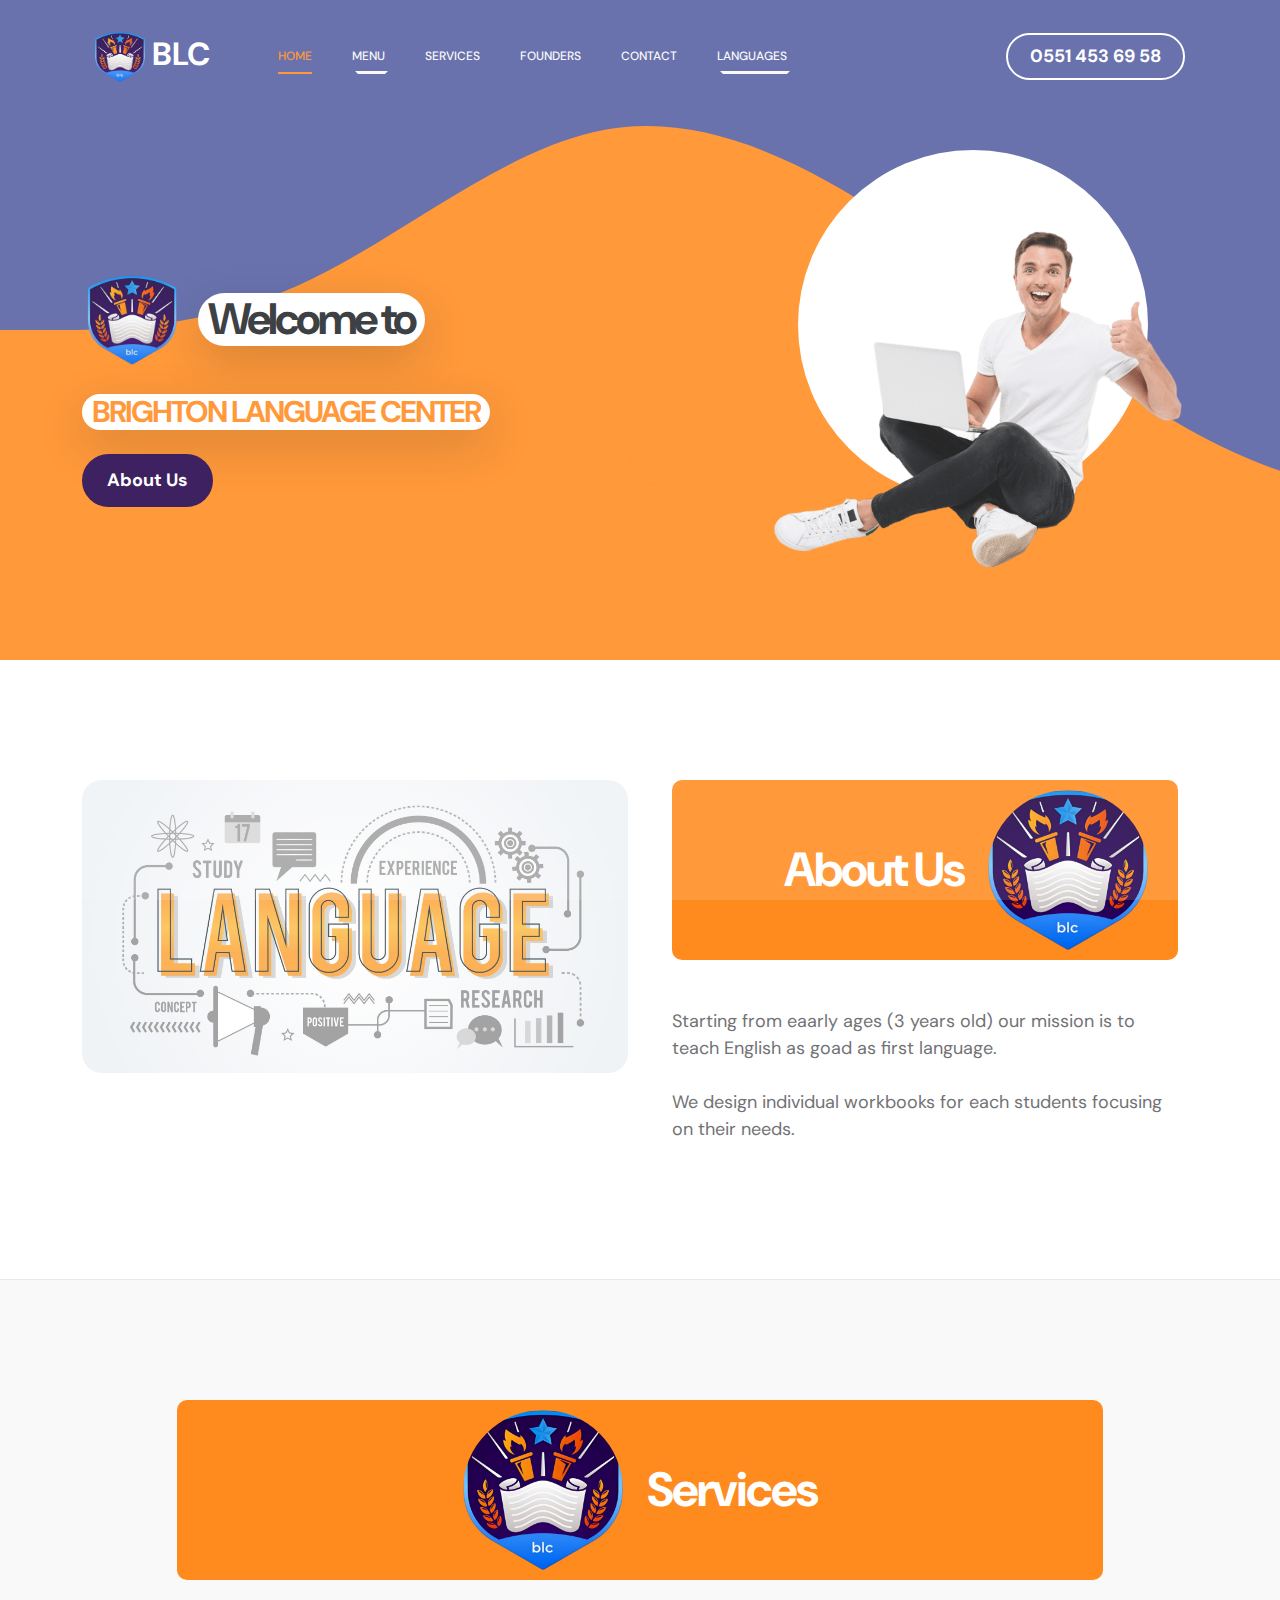
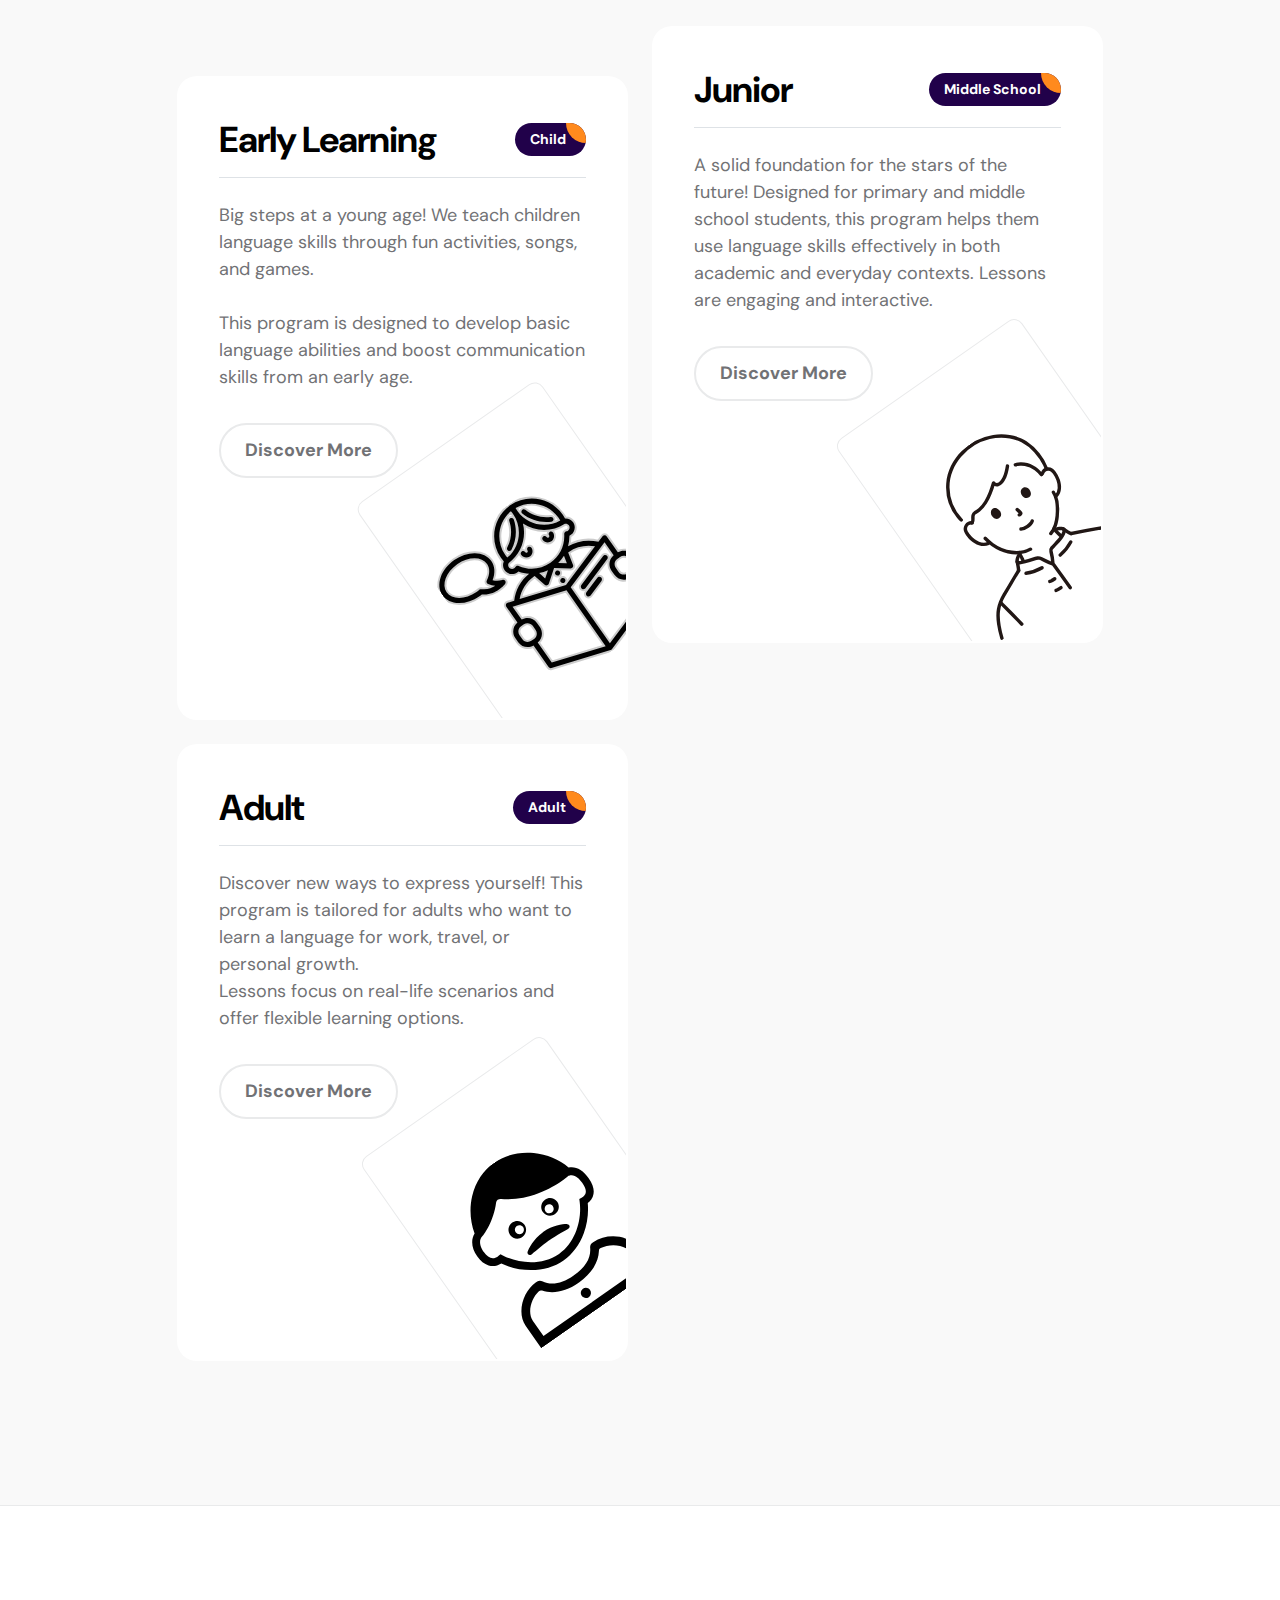
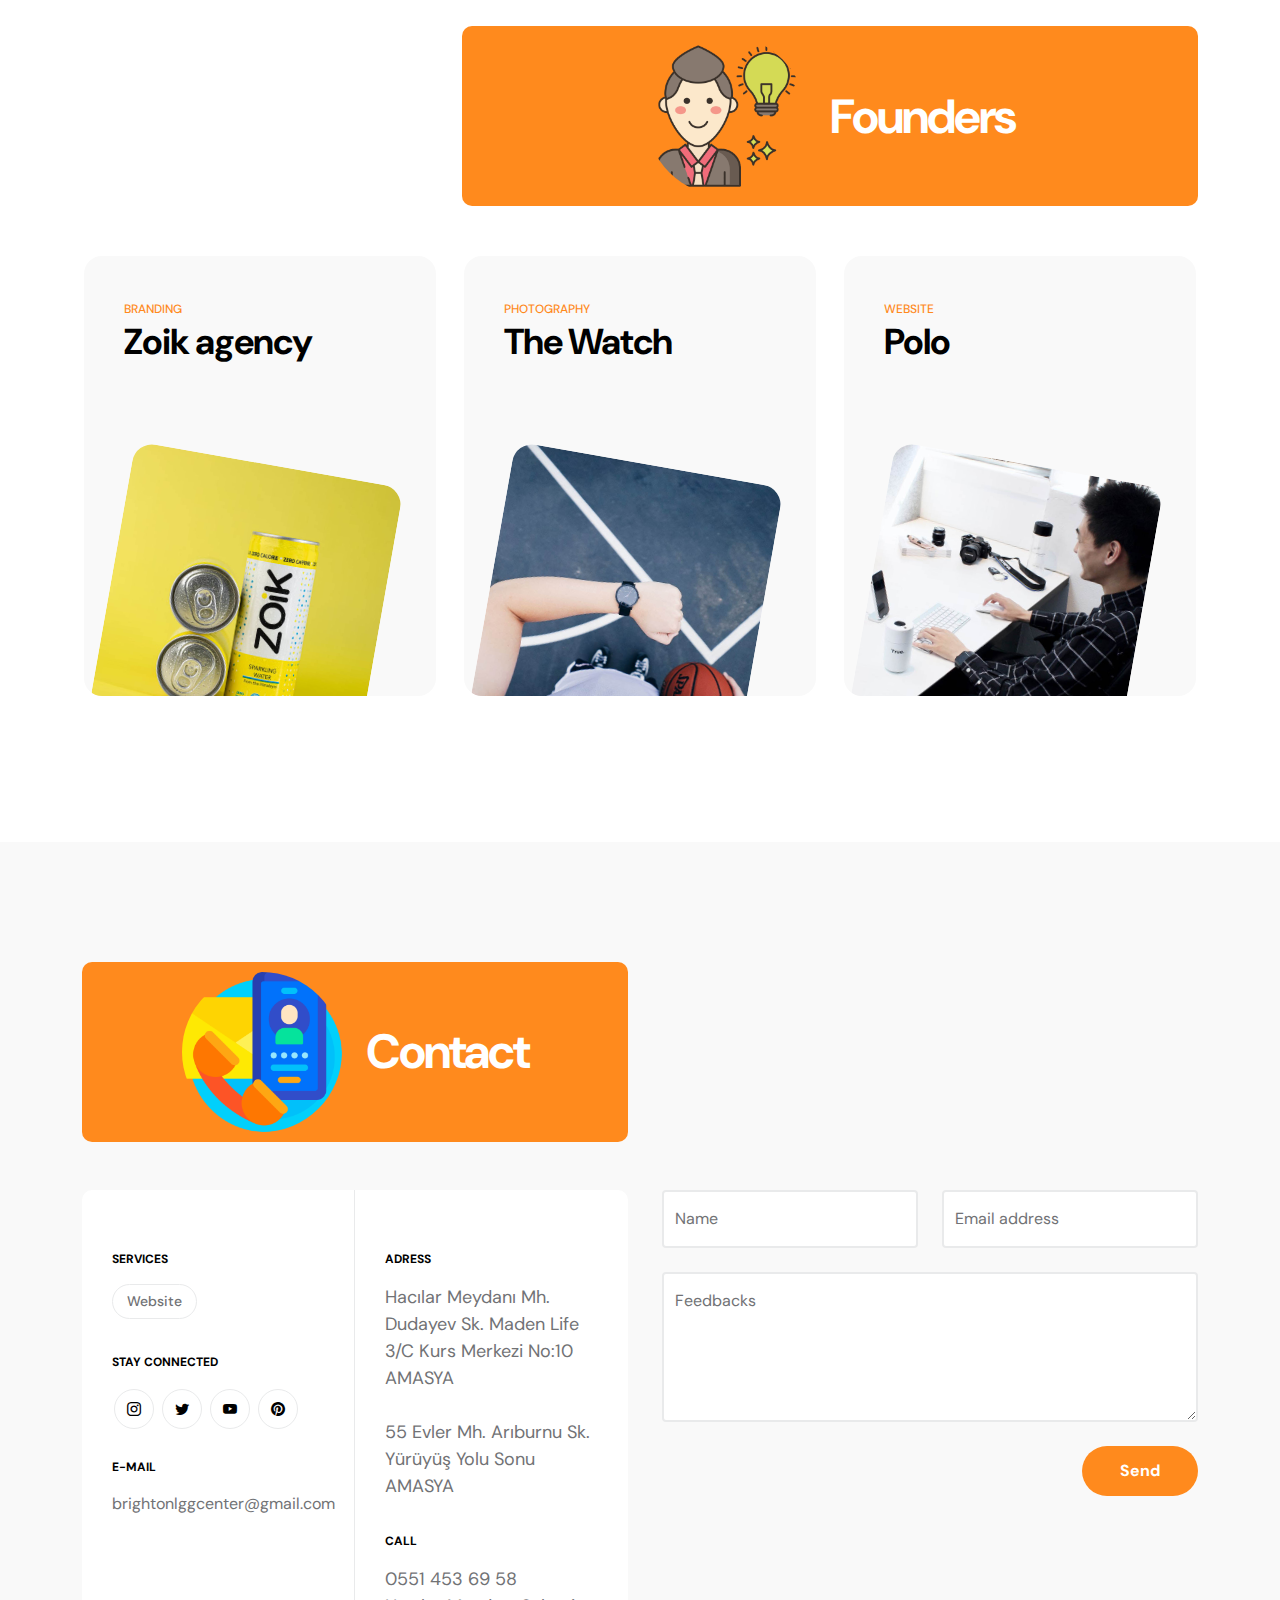
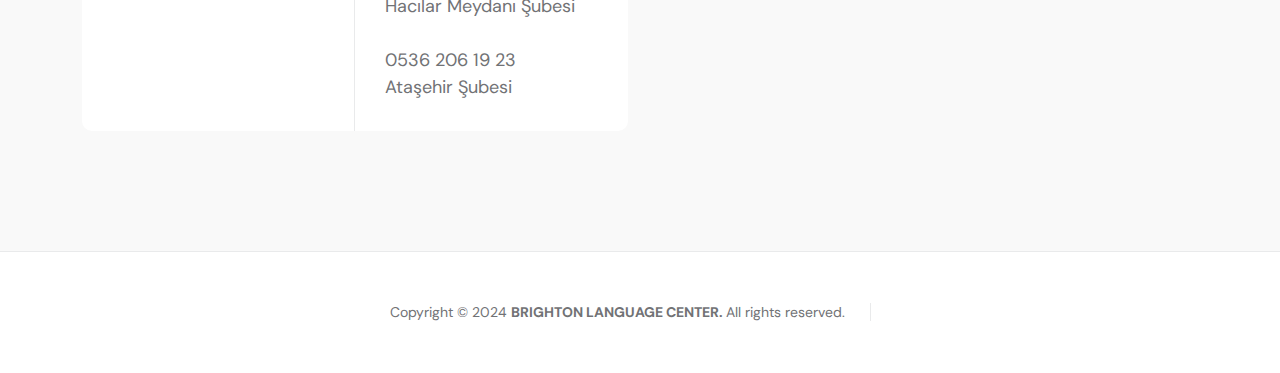
<file: index.html>
<!doctype html>
<html lang="en">

<head>
    <meta charset="utf-8">
    <meta name="viewport" content="width=device-width, initial-scale=1">

    <meta name="description" content="">
    <meta name="author" content="TemplateMo">

    <title>BLC Website</title>

    <!-- CSS FILES -->
    <link rel="preconnect" href="https://fonts.googleapis.com">

    <link rel="preconnect" href="https://fonts.gstatic.com" crossorigin>

    <link href="https://fonts.googleapis.com/css2?family=DM+Sans:wght@400;500;700&display=swap" rel="stylesheet">

    <link href="css/bootstrap.min.css" rel="stylesheet">

    <link href="css/bootstrap-icons.css" rel="stylesheet">

    <link href="css/magnific-popup.css" rel="stylesheet">

    <link href="css/templatemo-first-portfolio-style.css" rel="stylesheet">

    <link rel="stylesheet" href="style.css">

</head>

<body>

    <section class="preloader">
        <div class="spinner">
            <span class="spinner-rotate"></span>
        </div>
    </section>

    <nav class="navbar navbar-expand-lg">
        <div class="container">
            <button class="navbar-toggler" type="button" data-bs-toggle="collapse" data-bs-target="#navbarNav"
                aria-controls="navbarNav" aria-expanded="false" aria-label="Toggle navigation">
                <span class="navbar-toggler-icon"></span>
            </button>
    
            <a href="index.html" class="navbar-brand mx-auto mx-lg-0">
                <img src="images/Logo_aii.png" alt="" height="50px" width="50px"> BLC
            </a>
    
            <div class="collapse navbar-collapse" id="navbarNav">
                <ul class="navbar-nav ms-lg-5">
                    <li class="nav-item">
                        <a class="nav-link click-scroll" href="#section_1">Home</a>
                    </li>
                    <!-- Menu Dropdown -->
                    <li class="nav-item dropdown">
                        <a class="nav-link dropdown-toggle" href="#" id="menuDropdown" role="button"
                            data-bs-toggle="dropdown" aria-expanded="false">
                            Menu
                        </a>
                        <ul class="dropdown-menu" aria-labelledby="menuDropdown">
                            <li class="dropdown-submenu">
                                <a class="dropdown-item dropdown-toggle" href="#">Listening</a>
                                <ul class="submenu dropdown-menu">
                                    <li><a class="dropdown-item" href="#">Podcast</a></li>
                                    <li><a class="dropdown-item" href="videos.html">Videos</a></li>
                                </ul>
                            </li>
                            <li><a class="dropdown-item" href="#">Reading</a></li>
                            <li><a class="dropdown-item" href="#">Stories</a></li>
                            <li><a class="dropdown-item" href="#">Articles</a></li>
                            <li><a class="dropdown-item" href="#">Speaking</a></li>
                            <li><a class="dropdown-item" href="vocabulary.html" target="_blank">Grammar and Vocabulary</a></li>
                            <li><a class="dropdown-item" href="#">WorkSheets</a></li>
                        </ul>
                    </li>
                    <!-- Menu Dropdown Bitiş -->

                    <li class="nav-item">
                        <a class="nav-link click-scroll" href="#section_3">Services</a>
                    </li>
                    <li class="nav-item">
                        <a class="nav-link click-scroll" href="#section_4">Founders</a>
                    </li>
                    <li class="nav-item">
                        <a class="nav-link click-scroll" href="#section_5">Contact</a>
                    </li>

                    <!-- Languages Dropdown -->
                    <li class="nav-item dropdown">
                        <a class="nav-link dropdown-toggle" href="#" id="languagesDropdown" role="button"
                            data-bs-toggle="dropdown" aria-expanded="false">
                            Languages
                        </a>
                        <ul class="dropdown-menu" aria-labelledby="languagesDropdown">
                            <li><a class="dropdown-item active" href="index.html?lang=en">English</a></li>
                            <li><a class="dropdown-item" href="index.html?lang=tr">Türkçe</a></li>
                            <li><a class="dropdown-item" href="index.html?lang=fr">Français</a></li>
                        </ul>
                    </li>
                    <!-- Languages Dropdown Bitiş -->
                </ul>

                <div class="d-lg-flex align-items-center d-none ms-auto">
                    <a class="custom-btn btn" href="#section_5">
                        0551 453 69 58
                    </a>
                </div>
            </div>
        </div>
    </nav>


    <main>

        <section class="hero d-flex justify-content-center align-items-center" id="section_1">
            <div class="container">
                <div class="row">

                    <div class="col-lg-7 col-12">
                        <div class="hero-text">
                            <div class="hero-title-wrap d-flex align-items-center mb-4">
                                <img src="images/Logo.png" width="100" height="100"
                                    alt="external-teacher-women-profession-sbts2018-flat-sbts2018" />

                                <h1 class="hero-title ms-3 mb-0">Welcome to</h1>
                            </div>

                            <h2 class="mb-4">BRIGHTON LANGUAGE CENTER</h2>
                            <p class="mb-4"><a class="custom-btn btn custom-link" href="#section_2">About Us</a></p>
                        </div>
                    </div>

                    <div class="col-lg-5 col-12 position-relative">
                        <div class="hero-image-wrap"></div>

                        <img src="images/portrait-happy-excited-man-holding-laptop-computer.png"
                            class="hero-image img-fluid" alt="">
                    </div>

                </div>
            </div>

            <svg xmlns="http://www.w3.org/2000/svg" viewBox="0 0 1440 320">
                <path fill="#535da1" fill-opacity="1"
                    d="M0,160L24,160C48,160,96,160,144,138.7C192,117,240,75,288,64C336,53,384,75,432,106.7C480,139,528,181,576,208C624,235,672,245,720,240C768,235,816,213,864,186.7C912,160,960,128,1008,133.3C1056,139,1104,181,1152,202.7C1200,224,1248,224,1296,197.3C1344,171,1392,117,1416,90.7L1440,64L1440,0L1416,0C1392,0,1344,0,1296,0C1248,0,1200,0,1152,0C1104,0,1056,0,1008,0C960,0,912,0,864,0C816,0,768,0,720,0C672,0,624,0,576,0C528,0,480,0,432,0C384,0,336,0,288,0C240,0,192,0,144,0C96,0,48,0,24,0L0,0Z">
                </path>
            </svg>
        </section>


        <section class="about section-padding" id="section_2">
            <div class="container">
                <div class="row">

                    <div class="col-lg-6 col-12">
                        <img src="images/language.image.jpg" class="about-image img-fluid" alt="">
                    </div>

                    <div class="col-lg-6 col-12 mt-5 mt-lg-0">
                        <div class="about-thumb">

                            <div class="section-title-wrap d-flex justify-content-end align-items-center mb-4">
                                <h2 class="text-white me-4 mb-0">About Us</h2>

                                <img src="images/Logo_aii.png" class="avatar-image img-fluid" alt="">
                            </div>

                            <h3 class="pt-2 mb-3"></h3>

                            <p>Starting from eaarly ages (3 years old) our mission is to teach English as goad as first
                                language.
                                <br> <br>
                                We design individual workbooks for each students focusing on their needs.
                            </p>

                        </div>
                    </div>

                </div>
            </div>
        </section>

        <section class="services section-padding" id="section_3">
            <div class="container">
                <div class="row">

                    <div class="col-lg-10 col-12 mx-auto">
                        <div class="section-title-wrap d-flex justify-content-center align-items-center mb-5">
                            <img src="images/Logo_aii.png" class="avatar-image img-fluid" alt="">

                            <h2 class="text-white ms-4 mb-0">Services</h2>
                        </div>

                        <div class="row pt-lg-5">
                            <div class="col-lg-6 col-12">
                                <div class="services-thumb">
                                    <div class="d-flex flex-wrap align-items-center border-bottom mb-4 pb-3">
                                        <h3 class="mb-0">Early Learning</h3>

                                        <div class="services-price-wrap ms-auto">
                                            <p class="services-price-text mb-0">Child</p>
                                            <div class="services-price-overlay"></div>
                                        </div>
                                    </div>

                                    <p> Big steps at a young age! We teach children language skills through fun
                                        activities, songs, and games. <br> <br>
                                        This program is designed to develop basic language
                                        abilities and boost communication skills from an early age.
                                    </p>

                                    <a href="#" class="custom-btn custom-border-btn btn mt-3">Discover More</a>

                                    <div class="services-icon-wrap d-flex justify-content-center align-items-center">
                                        <img src="images/early-learning.svg" alt="">
                                        <i class="services-icon"></i>
                                    </div>
                                </div>
                            </div>

                            <div class="col-lg-6 col-12">
                                <div class="services-thumb services-thumb-up">
                                    <div class="d-flex flex-wrap align-items-center border-bottom mb-4 pb-3">
                                        <h3 class="mb-0">Junior</h3>

                                        <div class="services-price-wrap ms-auto">
                                            <p class="services-price-text mb-0">Middle School</p>
                                            <div class="services-price-overlay"></div>
                                        </div>
                                    </div>

                                    <p>
                                        A solid foundation for the stars of the future! Designed for primary and middle
                                        school students, this program helps them use language skills effectively in both
                                        academic and everyday contexts. Lessons are engaging and interactive.
                                    </p>

                                    <a href="#" class="custom-btn custom-border-btn btn mt-3">Discover More</a>

                                    <div class="services-icon-wrap d-flex justify-content-center align-items-center">
                                        <img src="images/junior.svg" height="179px" width="179px" alt="">
                                        <i class="services-icon"></i>
                                    </div>
                                </div>
                            </div>

                            <div class="col-lg-6 col-12">
                                <div class="services-thumb">
                                    <div class="d-flex flex-wrap align-items-center border-bottom mb-4 pb-3">
                                        <h3 class="mb-0">Adult</h3>

                                        <div class="services-price-wrap ms-auto">
                                            <p class="services-price-text mb-0">Adult</p>
                                            <div class="services-price-overlay"></div>
                                        </div>
                                    </div>

                                    <p>
                                        Discover new ways to express yourself! This program is tailored for adults who
                                        want to learn a language for work, travel, or personal growth.<br> Lessons focus
                                        on
                                        real-life scenarios and offer flexible learning options.
                                    </p>

                                    <a href="#" class="custom-btn custom-border-btn btn mt-3">Discover More</a>

                                    <div class="services-icon-wrap d-flex justify-content-center align-items-center">
                                        <img src="images/adult-man.svg" height="179px" width="179px" alt="">
                                        <i class="services-icon "></i>
                                    </div>
                                </div>
                            </div>

                        </div>
                    </div>
                </div>
            </div>
        </section>


        <section class="projects section-padding" id="section_4">
            <div class="container">
                <div class="row">

                    <div class="col-lg-8 col-md-8 col-12 ms-auto">
                        <div class="section-title-wrap d-flex justify-content-center align-items-center mb-4">
                            <img src="images/co-founder.png" class="avatar-image" alt="">

                            <h2 class="text-white ms-4 mb-0">Founders</h2>
                        </div>
                    </div>

                    <div class="clearfix"></div>

                    <div class="col-lg-4 col-md-6 col-12">
                        <div class="projects-thumb">
                            <div class="projects-info">
                                <small class="projects-tag">Branding</small>

                                <h3 class="projects-title">Zoik agency</h3>
                            </div>

                            <a href="images/projects/nikhil-KO4io-eCAXA-unsplash.jpg" class="popup-image">
                                <img src="images/projects/nikhil-KO4io-eCAXA-unsplash.jpg"
                                    class="projects-image img-fluid" alt="">
                            </a>
                        </div>
                    </div>

                    <div class="col-lg-4 col-md-6 col-12">
                        <div class="projects-thumb">
                            <div class="projects-info">
                                <small class="projects-tag">Photography</small>

                                <h3 class="projects-title">The Watch</h3>
                            </div>

                            <a href="images/projects/the-5th-IQYR7N67dhM-unsplash.jpg" class="popup-image">
                                <img src="images/projects/the-5th-IQYR7N67dhM-unsplash.jpg"
                                    class="projects-image img-fluid" alt="">
                            </a>
                        </div>
                    </div>

                    <div class="col-lg-4 col-md-6 col-12">
                        <div class="projects-thumb">
                            <div class="projects-info">
                                <small class="projects-tag">Website</small>

                                <h3 class="projects-title">Polo</h3>
                            </div>

                            <a href="images/projects/true-agency-9Bjog5FZ-oc-unsplash.jpg" class="popup-image">
                                <img src="images/projects/true-agency-9Bjog5FZ-oc-unsplash.jpg"
                                    class="projects-image img-fluid" alt="">
                            </a>
                        </div>
                    </div>

                </div>
            </div>
        </section>

        <section class="contact section-padding" id="section_5">
            <div class="container">
                <div class="row">

                    <div class="col-lg-6 col-md-8 col-12">
                        <div class="section-title-wrap d-flex justify-content-center align-items-center mb-5">
                            <img src="images/contact-information.png" class="avatar-image img-fluid" alt="">

                            <h2 class="text-white ms-4 mb-0">Contact</h2>
                        </div>
                    </div>

                    <div class="clearfix"></div>

                    <div class="col-lg-3 col-md-6 col-12 pe-lg-0">
                        <div class="contact-info contact-info-border-start d-flex flex-column">
                            <strong class="site-footer-title d-block mb-3">Services</strong>

                            <ul class="footer-menu">
                                <li class="footer-menu-item"><a href="#" class="footer-menu-link">Website</a></li>
                            </ul>

                            <strong class="site-footer-title d-block mt-4 mb-3">Stay connected</strong>

                            <ul class="social-icon">
                                <li class="social-icon-item"><a href="https://www.instagram.com/brightonamasya"
                                        target="_blank" class="social-icon-link bi-instagram"></a></li>
                                <li class="social-icon-item"><a href="#" class="social-icon-link bi-twitter"></a></li>

                                <li class="social-icon-item"><a href="#" class="social-icon-link bi-youtube"></a></li>

                                <li class="social-icon-item"><a href="#" class="social-icon-link bi-pinterest"></a></li>

                            </ul>
                            <strong class="site-footer-title d-block mt-4 mb-3">E-mail</strong>
                            <li class="social-icon-item">
                                <a href="mailto:hello@josh.design" target="_blank">brightonlggcenter@gmail.com</a>
                            </li>
                        </div>
                    </div>

                    <div class="col-lg-3 col-md-6 col-12 ps-lg-0">
                        <div class="contact-info d-flex flex-column">
                            <strong class="site-footer-title d-block mb-3">Adress</strong>

                            <p class="mb-2">
                                Hacılar Meydanı Mh. Dudayev Sk.
                                Maden Life 3/C Kurs Merkezi
                                No:10 AMASYA <br> <br>
                                55 Evler Mh. Arıburnu Sk. <br>
                                Yürüyüş Yolu Sonu AMASYA
                            </p>



                            <strong class="site-footer-title d-block mt-4 mb-3">Call</strong>

                            <p class="mb-0">
                                <a href="tel: 120-240-9600">
                                    0551 453 69 58 <br> Hacılar Meydanı Şubesi <br> <br>
                                    0536 206 19 23 <br> Ataşehir Şubesi
                                </a>
                            </p>
                        </div>
                    </div>

                    <div class="col-lg-6 col-12 mt-5 mt-lg-0">
                        <form action="#" method="get" class="custom-form contact-form" role="form">
                            <div class="row">
                                <div class="col-lg-6 col-md-6 col-12">
                                    <div class="form-floating">
                                        <input type="text" name="name" id="name" class="form-control" placeholder="Name"
                                            required="">

                                        <label for="floatingInput">Name</label>
                                    </div>
                                </div>

                                <div class="col-lg-6 col-md-6 col-12">
                                    <div class="form-floating">
                                        <input type="email" name="email" id="email" pattern="[^ @]*@[^ @]*"
                                            class="form-control" placeholder="Email address" required="">

                                        <label for="floatingInput">Email address</label>
                                    </div>
                                </div>


                                <div class="col-lg-12 col-12">
                                    <div class="form-floating">
                                        <textarea class="form-control" id="message" name="message"
                                            placeholder="Tell me about the project"></textarea>

                                        <label for="floatingTextarea">Feedbacks</label>
                                    </div>
                                </div>

                                <div class="col-lg-3 col-12 ms-auto">
                                    <button type="submit" class="form-control">Send</button>
                                </div>

                            </div>
                        </form>
                    </div>

                </div>
            </div>
            </div>
        </section>

    </main>

    <footer class="site-footer">
        <div class="container">
            <div class="row">

                <div class="col-lg-12 col-12">
                    <div class="copyright-text-wrap">
                        <p class="mb-0">
                            <span class="copyright-text">Copyright © 2024 <a href="#">BRIGHTON LANGUAGE CENTER. </a>All
                                rights reserved.</span>


                        </p>
                    </div>
                </div>

            </div>
        </div>
    </footer>

    <!-- JAVASCRIPT FILES -->
    <script src="js/jquery.min.js"></script>
    <script src="js/bootstrap.min.js"></script>
    <script src="js/jquery.sticky.js"></script>
    <script src="js/click-scroll.js"></script>
    <script src="js/jquery.magnific-popup.min.js"></script>
    <script src="js/magnific-popup-options.js"></script>
    <script src="js/custom.js"></script>

</body>

</html>
</file>
<file: css/templatemo-first-portfolio-style.css>
/*---------------------------------------
  CUSTOM PROPERTIES ( VARIABLES )             
-----------------------------------------*/
:root {
  --white-color:                  #ffffff;
  --primary-color:                #21014A;
  --secondary-color:              #FF8A1D;
  --section-bg-color:             #f9f9f9;
  --dark-color:                   #000000;
  --p-color:                      #717275;
  --border-color:                 #e9eaeb;
  --featured-border-color:        #727aab;


  --body-font-family:             'DM Sans', sans-serif;

  --h1-font-size:                 62px;
  --h2-font-size:                 48px;
  --h3-font-size:                 36px;
  --h4-font-size:                 32px;
  --h5-font-size:                 24px;
  --h6-font-size:                 22px;
  --p-font-size:                  18px;
  --menu-font-size:               12px;
  --copyright-font-size:          14px;

  --border-radius-large:          100px;
  --border-radius-medium:         20px;
  --border-radius-small:          10px;

  --font-weight-normal:           400;
  --font-weight-medium:           500;
  --font-weight-bold:             700;
}

body {
    background: var(--white-color);
    font-family: var(--body-font-family); 
}

/*---------------------------------------
  TYPOGRAPHY               
-----------------------------------------*/

h2,
h3,
h4,
h5,
h6 {
  color: var(--dark-color);
}

h1,
h2,
h3,
h4,
h5,
h6 {
  font-weight: var(--font-weight-bold);
  letter-spacing: -1px;
}

h1 {
  font-size: var(--h1-font-size);
  letter-spacing: -3px;
}

h2 {
  font-size: var(--h2-font-size);
  color: var(--secondary-color);
  letter-spacing: -2px;
}

h3 {
  font-size: var(--h3-font-size);
}

h4 {
  font-size: var(--h4-font-size);
}

h5 {
  font-size: var(--h5-font-size);
  line-height: normal;
}

h6 {
  font-size: var(--h6-font-size);
}

p {
  color: var(--p-color);
  font-size: var(--p-font-size);
  font-weight: var(--font-weight-normal);
}

ul li {
  color: var(--p-color);
  font-size: var(--p-font-size);
  font-weight: var(--font-weight-normal);
}

a, 
button {
  touch-action: manipulation;
  transition: all 0.3s;
}

a {
  color: var(--p-color);
  text-decoration: none;
}

a:hover {
  color: var(--secondary-color);
}

::selection {
  background: var(--secondary-color);
  color: var(--white-color);
}

::-moz-selection {
  background: var(--secondary-color);
  color: var(--white-color);
}

.section-padding {
  padding-top: 120px;
  padding-bottom: 120px;
}

b,
strong {
  font-weight: var(--font-weight-bold);
}

.section-title-wrap {
  background: var(--secondary-color);
  border-radius: var(--border-radius-small);
  padding: 10px 30px;
}


/*---------------------------------------
  AVATAR IMAGE               
-----------------------------------------*/
.avatar-image {
  border-radius: var(--border-radius-large);
  width: 160px;
  height: 160px;
  object-fit: cover;
}

.avatar-image-large {
  width: 90.4px;
  height: 90.4px;
}


/*---------------------------------------
  PRE LOADER               
-----------------------------------------*/
.preloader {
  position: fixed;
  top: 0;
  left: 0;
  width: 100%;
  height: 100%;
  z-index: 99999;
  display: flex;
  flex-flow: row nowrap;
  justify-content: center;
  align-items: center;
  background: none repeat scroll 0 0 var(--white-color);
}

.spinner {
  border: 1px solid transparent;
  border-radius: var(--border-radius-small);
  position: relative;
}

.spinner:before {
  content: '';
  box-sizing: border-box;
  position: absolute;
  top: 50%;
  left: 50%;
  width: 45px;
  height: 45px;
  margin-top: -10px;
  margin-left: -10px;
  border-radius: 50%;
  border: 1px solid var(--border-color);
  border-top-color: var(--white-color);
  animation: spinner .9s linear infinite;
}

@-webkit-keyframes spinner {
  to {transform: rotate(360deg);
  }
}

@keyframes spinner {
  to {transform: rotate(360deg);}
}


/*---------------------------------------
  CUSTOM ICON               
-----------------------------------------*/
.navbar-icon {
  background: var(--white-color);
  border-radius: var(--border-radius-large);
  color: var(--dark-color);
  width: 47px;
  height: 47px;
  line-height: 47px;
  text-align: center;
}

.is-sticky .navbar-icon {
  background: var(--secondary-color);
  color: var(--white-color);
}

.form-check-icon {
  color: var(--secondary-color);
}


/*---------------------------------------
  CUSTOM BUTTON               
-----------------------------------------*/
.custom-btn,
.navbar .custom-btn {
  font-size: var(--p-font-size);
  font-weight: var(--font-weight-bold);
}

.navbar .custom-btn {
  background: transparent;
  border-width: 2px;
  border-style: solid;
  border-color: var(--white-color);
  color: var(--white-color);
  padding: 8px 22px;
}

.navbar .custom-btn:hover {
  background: var(--white-color);
  border-color: transparent;
  color: var(--secondary-color);
}

.custom-btn {
  background: var(--secondary-color);
  border-radius: var(--border-radius-large);
  color: var(--white-color);
  font-weight: var(--font-weight-bold);
  padding: 12px 24px;
}

.custom-btn:hover {
  background: var(--primary-color);
  box-shadow: 0 1rem 3rem rgba(0,0,0,.175);
  color: var(--white-color);
}

.custom-border-btn {
  background: transparent;
  border: 2px solid var(--border-color);
  color: var(--p-color);
}

.custom-border-btn:hover {
  background: var(--secondary-color);
  border-color: var(--secondary-color);
  color: var(--white-color);
}

.custom-link {
	background-color: var(--primary-color);
}

.custom-link:hover {
	background-color: var(--secondary-color);
}


/*---------------------------------------
  NAVIGATION              
-----------------------------------------*/
.sticky-wrapper {
  position: relative;
  z-index: 222;
  height: auto !important;
}

.is-sticky,
.is-sticky .navbar .container {
  background: var(--white-color);
  box-shadow: 0 1rem 3rem rgb(0 0 0 / 18%);
}

.is-sticky .navbar-brand,
.is-sticky .navbar-brand:hover {
  color: var(--dark-color);
}

.is-sticky .navbar-nav .nav-link {
  color: var(--p-color);
}

.is-sticky .navbar .custom-btn {
  border-color: var(--secondary-color);
  color: var(--secondary-color);
}

.is-sticky .navbar .custom-btn:hover {
  background: var(--secondary-color);
  color: var(--white-color);
}

.navbar {
  background: transparent;
  position: absolute;
  z-index: 9;
  right: 0;
  left: 0;
  transition: all 0.3s;
  padding-top: 15px;
  padding-bottom: 0;
}

.navbar .container {
  border-radius: var(--border-radius-small);
  padding: 10px 25px;
}

.navbar-brand {
  font-size: var(--h4-font-size);
  font-weight: var(--font-weight-bold);
}

.navbar-brand,
.navbar-brand:hover {
  color: var(--white-color);
}

.navbar-expand-lg .navbar-nav .nav-link {
  padding-right: 0;
  padding-left: 0;
  margin-right: 20px;
  margin-left: 20px;
}

.navbar-nav .nav-link {
  display: inline-block;
  color: var(--section-bg-color);
  font-size: var(--menu-font-size);
  font-weight: var(--font-weight-medium);
  text-transform: uppercase;
  position: relative;
  padding-top: 15px;
  padding-bottom: 15px;
}

.navbar-nav .nav-link::after {
  content: "";
  background: transparent;
  position: absolute;
  bottom: 6px;
  right: 0;
  left: 0;
  width: 100%;
  height: 2px;
}

.navbar-nav .nav-link.active::after, 
.navbar-nav .nav-link:hover::after {
  background: var(--secondary-color);
}

.navbar-nav .nav-link.active, 
.navbar-nav .nav-link:hover {
  color: var(--secondary-color);
}

.navbar-toggler {
  border: 0;
  padding: 0;
  cursor: pointer;
  margin: 0;
  width: 30px;
  height: 35px;
  outline: none;
}

.navbar-toggler:focus {
  outline: none;
  box-shadow: none;
}

.navbar-toggler[aria-expanded="true"] .navbar-toggler-icon {
  background: transparent;
}

.navbar-toggler[aria-expanded="true"] .navbar-toggler-icon:before,
.navbar-toggler[aria-expanded="true"] .navbar-toggler-icon:after {
  transition: top 300ms 50ms ease, -webkit-transform 300ms 350ms ease;
  transition: top 300ms 50ms ease, transform 300ms 350ms ease;
  transition: top 300ms 50ms ease, transform 300ms 350ms ease, -webkit-transform 300ms 350ms ease;
  top: 0;
}

.navbar-toggler[aria-expanded="true"] .navbar-toggler-icon:before {
  transform: rotate(45deg);
}

.navbar-toggler[aria-expanded="true"] .navbar-toggler-icon:after {
  transform: rotate(-45deg);
}

.navbar-toggler .navbar-toggler-icon {
  background: var(--white-color);
  transition: background 10ms 300ms ease;
  display: block;
  width: 30px;
  height: 2px;
  position: relative;
}

.navbar-toggler .navbar-toggler-icon:before,
.navbar-toggler .navbar-toggler-icon:after {
  transition: top 300ms 350ms ease, -webkit-transform 300ms 50ms ease;
  transition: top 300ms 350ms ease, transform 300ms 50ms ease;
  transition: top 300ms 350ms ease, transform 300ms 50ms ease, -webkit-transform 300ms 50ms ease;
  position: absolute;
  right: 0;
  left: 0;
  background: var(--white-color);
  width: 30px;
  height: 2px;
  content: '';
}

.navbar-toggler .navbar-toggler-icon::before {
  top: -8px;
}

.navbar-toggler .navbar-toggler-icon::after {
  top: 8px;
}


/*---------------------------------------
  HERO              
-----------------------------------------*/
.hero {
  background: var(--secondary-color);
  position: relative;
  overflow: hidden;
  padding-top: 330px;
  padding-bottom: 330px;
}

@media  screen and (min-width: 991px) {
  .hero {
    height: 60vh;
  }
}

.hero-title,
.hero h2 {
  background: var(--white-color);
  box-shadow: 0 1rem 3rem rgba(0,0,0,.175);
  border-radius: var(--border-radius-large);
  display: inline-block;
  padding: 0px 10px;
}

.hero-title {
	font-size: 44px;
}

.hero h2 {
	font-size: 30px;
}

.hero-text {
  position: relative;
  z-index: 22;
  top: 70px;
}

.hero-image-wrap {
  background: var(--white-color);
  border-radius: 100%;
  width: 350px;
  height: 350px;
  position: absolute;
  z-index: 22;
  top: -50px;
  right: 0;
  left: 0;
  margin: auto;
  pointer-events: none;
}

.hero-image {
  position: absolute;
  z-index: 22;
  top: 0;
  width: 100%;
  min-width: 550px;
}

.hero svg {
  position: absolute;
  z-index: 2;
  bottom: 0;
  right: 0;
  left: 0;
  overflow: hidden;
  height: 100%;
  pointer-events: none;
}


/*---------------------------------------
  ABOUT              
-----------------------------------------*/
.profile-thumb {
  border: 1px solid var(--border-color);
  border-radius: var(--border-radius-medium);
  position: relative;
  overflow: hidden;
}

.profile-title {
  border-bottom: 1px solid var(--border-color);
  padding: 15px 30px;
}

.profile-small-title {
  border-right: 1px solid var(--border-color);
  color: var(--secondary-color);
  font-weight: var(--font-weight-bold);
  min-width: 140px;
  margin-right: 10px;
  padding: 13px 30px;
  display: inline-block;
}

.profile-body p {
  margin-bottom: 0;
}

.profile-body p:nth-of-type(even) {
  background: var(--white-color);
}

.about-image {
  border-radius: var(--border-radius-medium);
}

.about-thumb {
  padding-right: 20px;
  padding-left: 20px;
}


/*---------------------------------------
  FEATURED              
-----------------------------------------*/
.featured-numbers {
  font-size: var(--h1-font-size);
  line-height: normal;
  display: block;
}

.featured-text {
  color: var(--secondary-color);
}

.featured-border-bottom {
  border-bottom: 1px solid var(--border-color);
}

.featured-border-start {
  border-left: 1px solid var(--border-color);
}


/*---------------------------------------
  CLIENTS              
-----------------------------------------*/

.clients-item-height {
	height: 120px;
}

.clients-image {
  display: block;
  max-width: 100px;
  margin: auto;
  transition: all ease 0.2s;
}

.clients-image:hover {
  transform: scale(1.3);
}


/*---------------------------------------
  SERVICES              
-----------------------------------------*/
.services,
.featured {
  background: var(--section-bg-color);
  border-top: 1px solid var(--border-color);
  border-bottom: 1px solid var(--border-color);
}

.services-thumb {
  background: var(--white-color);
  border: 2px solid transparent;
  border-radius: var(--border-radius-medium);
  position: relative;
  overflow: hidden;
  margin-bottom: 24px;
  padding: 40px 40px 240px 40px;
  transition: all 0.5s;
}

.services-thumb-up {
  position: relative;
  bottom: 50px;
  margin-bottom: -50px;
}

.services-thumb:hover {
  border: 2px solid var(--secondary-color);
  box-shadow: 0 1rem 3rem rgba(0,0,0,.175);
}

.services-thumb:hover .services-icon-wrap {
  background: var(--secondary-color);
  border-color: var(--secondary-color);
  color: var(--white-color);
}

.services-icon-wrap {
  border: 1px solid var(--border-color);
  border-radius: var(--border-radius-small);
  position: absolute;
  bottom: 0;
  right: 0;
  width: 50%;
  height: 55%;
  transform: rotate(-35deg) translateY(55px);
  transition: all ease 0.5s;
}

.services-icon {
  font-size: 90px;
  position: relative;
  bottom: 15px;
}

.services-thumb:hover .services-price-wrap {
  background: var(--secondary-color);
}

.services-thumb:hover .services-price-overlay {
  background: var(--primary-color);
}

.services-price-wrap {
  background: var(--primary-color);
  border-radius: var(--border-radius-medium);
  position: relative;
  overflow: hidden;
  padding: 6px 20px 6px 15px;
  transition: all ease 0.5s;
}

.services-price-text {
  color: var(--white-color);
  font-size: var(--copyright-font-size);
  font-weight: var(--font-weight-bold);
}

.services-price-overlay {
  background: var(--secondary-color);
  border-bottom-left-radius: 100%;
  position: absolute;
  top: 0;
  right: 0;
  width: 20px;
  height: 20px;
  pointer-events: none;
}


/*---------------------------------------
  PROJECTS              
-----------------------------------------*/
.projects-thumb {
  background: var(--section-bg-color);
  border: 2px solid var(--white-color);
  border-radius: var(--border-radius-medium);
  position: relative;
  overflow: hidden;
  margin-top: 24px;
  margin-bottom: 24px;
  padding: 40px;
  transition: all ease 0.5s;
}

.projects-thumb:hover {
  border-color: var(--secondary-color);
}

.projects-thumb:hover .projects-image,
.projects-thumb:focus .projects-image {
  transform: rotate(0) translateY(0);
}

.projects-thumb .popup-image {
  display: block;
  width: 100%;
  height: 100%;
}

.projects-image {
  border-radius: var(--border-radius-medium);
  display: block;
  width: 100%;
  transform: rotate(10deg) translateY(80px);
  transition: all ease 0.5s;
}

.projects-title {
  margin-bottom: 20px;
}

.projects-tag {
  font-size: var(--menu-font-size);
  font-weight: var(--font-weight-medium);
  color: var(--secondary-color);
  text-transform: uppercase;
  margin-bottom: 5px;
}


/*---------------------------------------
  CONTACT              
-----------------------------------------*/
.contact {
  background: var(--section-bg-color);
}

.contact-info {
  background: var(--white-color);
  border-top-right-radius: var(--border-radius-small);
  border-bottom-right-radius: var(--border-radius-small);
  padding: 60px 30px 30px 30px;
  height: 100%;
}

.contact-info-border-start {
  border-right: 1px solid var(--border-color);
  border-radius: var(--border-radius-small) 0 0 var(--border-radius-small);
}

.contact-form {
  margin-left: 10px;
}


/*---------------------------------------
  CUSTOM FORM               
-----------------------------------------*/
.custom-form .form-control {
  background: var(--white-color);
  box-shadow: none;
  border: 2px solid var(--border-color);
  color: var(--p-color);
  margin-bottom: 24px;
  padding-top: 13px;
  padding-bottom: 13px;
  outline: none;
}

.form-floating>label {
  color: var(--p-color);
}

.form-check-inline {
  vertical-align: middle;
  width: 100%;
  position: relative;
  margin-right: 0;
  margin-top: 0;
  margin-bottom: 24px;
  padding: 0;
}

.custom-form .form-check-label {
  position: absolute;
  top: 50%;
  left: 50%;
  transform: translate(-50%, -50%);
  text-align: center;
}

.form-check-label-text {
  color: var(--p-color);
  display: block;
  font-size: copyright-font-size;
  margin-top: 5px;
}

.form-check-input[type=checkbox] {
  background: var(--white-color);
  border: 2px solid var(--border-color);
  box-shadow: none;
  outline: none;
  width: 100%;
  margin-top: 0;
  margin-left: 0;
  padding: 40px 50px;
}

.form-check-input:checked[type=checkbox] {
  background-image: none;
}

.form-check-input:hover,
.form-check-input:checked {
  background-color: transparent;
  border-color: var(--secondary-color);
}

.custom-form .form-control:hover,
.custom-form .form-control:focus {
  background: transparent;
  border-color: var(--secondary-color);
}

.custom-form .form-floating textarea {
  height: 150px;
}

.custom-form button[type="submit"] {
  background: var(--secondary-color);
  border: none;
  border-radius: var(--border-radius-large);
  color: var(--white-color);
  font-weight: var(--font-weight-bold);
  transition: all 0.3s;
  margin-bottom: 0;
}

.custom-form button[type="submit"]:hover,
.custom-form button[type="submit"]:focus {
  background: var(--primary-color);
  border-color: transparent;
}


/*---------------------------------------
  SITE FOOTER              
-----------------------------------------*/
.site-footer {
  border-top: 1px solid var(--border-color);
  padding-top: 50px;
  padding-bottom: 50px;
  text-align: center;
}

.site-footer-title {
  font-size: var(--menu-font-size);
  color: var(--dark-color);
  text-transform: uppercase;
}

.copyright-text-wrap p,
.copyright-text {
  font-size: var(--copyright-font-size);
}

.copyright-text {
  border-right: 1px solid var(--border-color);
  padding-right: 25px;
  margin-right: 20px;
}

.copyright-text-wrap a {
  font-weight: var(--font-weight-bold);
}

.footer-menu {
  margin: 0;
  padding: 0;
}

.footer-menu-item {
  list-style: none;
  display: inline-block;
  vertical-align: top;
}

.footer-menu-link {
  border: 1px solid var(--border-color);
  border-radius: var(--border-radius-medium);
  font-size: var(--copyright-font-size);
  font-weight: var(--font-weight-medium);
  display: inline-block;
  vertical-align: top;
  text-align: center;
  margin-right: 10px;
  margin-bottom: 10px;
  padding: 6px 14px;
  min-width: 70px;
}

.footer-menu-link:hover {
  background: var(--secondary-color);
  border-color: transparent;
  color: var(--white-color);
}


/*---------------------------------------
  SOCIAL ICON               
-----------------------------------------*/
.social-icon {
  margin: 0;
  padding: 0;
}

.social-icon-item {
  list-style: none;
  display: inline-block;
  vertical-align: top;
}

.social-icon-link {
  border: 1px solid var(--border-color);
  border-radius: var(--border-radius-large);
  font-size: var(--copyright-font-size);
  color: var(--dark-color);
  display: inline-block;
  vertical-align: top;
  margin: 2px 2px 5px 2px;
  width: 40px;
  height: 40px;
  line-height: 40px;
  text-align: center;
}

.social-icon-link:hover {
  background: var(--secondary-color);
  border-color: transparent;
  color: var(--white-color);
}


/*---------------------------------------
  RESPONSIVE STYLES               
-----------------------------------------*/
@media screen and (min-width: 1600px) {
  .hero {
    padding-top: 380px;
    padding-bottom: 380px;
  }

  .hero-image-wrap {
    top: -50px;
    width: 400px;
    height: 400px;
  }

  .hero-image {
    min-width: 650px;
  }
  
  .hero-title,
	.hero h2 {
	  font-size: var(--h2-font-size);
	}
}

@media screen and (max-width: 991px) {
  h1 {
    font-size: 48px;
  }

  h2 {
    font-size: 36px;
  }

  h3 {
    font-size: 32px;
  }

  h4 {
    font-size: 28px;
  }

  h5 {
    font-size: 20px;
  }

  h6 {
    font-size: 18px;
  }

  .section-padding {
    padding-top: 80px;
    padding-bottom: 80px;
  }

  .custom-btn,
  .navbar .custom-btn {
    font-size: var(--copyright-text-font-size);
    padding: 8px 16px;
  }

  .navbar .container {
    background: var(--white-color);
  }

  .navbar-brand,
  .navbar-brand:hover {
    color: var(--dark-color);
  }

  .navbar-icon {
    background: var(--secondary-color);
    color: var(--white-color);
    width: 44px;
    height: 44px;
    line-height: 44px;
  }

  .navbar .custom-btn {
    border-color: var(--secondary-color);
    color: var(--secondary-color);
  }

  .navbar-toggler .navbar-toggler-icon,
  .navbar-toggler .navbar-toggler-icon:before,
  .navbar-toggler .navbar-toggler-icon:after {
    background: var(--dark-color);
  }

  .navbar-expand-lg .navbar-nav .nav-link {
    margin-left: 0;
  }

  .navbar-nav .nav-link {
    color: var(--p-color);
    padding-top: 10px;
    padding-bottom: 10px;
  }

  .hero {
    padding-top: 200px;
    padding-bottom: 400px;
  }

  .hero-text {
    top: 0;
    margin-bottom: 120px;
  }

  .about-thumb {
    padding-right: 0;
    padding-left: 0;
  }

  .about-numbers {
    font-size: 42px;
  }

  .services-thumb-up {
    bottom: 0;
    margin-bottom: 32px;
  }

  .services-thumb {
    margin-bottom: 32px;
    padding-bottom: 270px;
  }

  .services-icon-wrap {
    width: 45%;
    height: 60%;
  }

  .services .col-lg-10 .row .col-lg-6:last-child,
  .projects .col-lg-4:last-child {
    margin-bottom: 0;
  }

  .projects-thumb {
    margin-top: 0;
    margin-bottom: 32px;
  }

  .contact-info {
    border-radius: 0 0 var(--border-radius-small) var(--border-radius-small);
    padding: 40px 30px;
  }

  .contact-info-border-start {
    border-right: 0;
    border-bottom: 1px solid var(--border-color);
    border-radius: var(--border-radius-small) var(--border-radius-small) 0 0;
  }
}

@media screen and (max-width: 575px) {
  .navbar .container {
    margin-right: 12px;
    margin-left: 12px;
  }
}

@media screen and (max-width: 480px) {
  h1 {
    font-size: 40px;
  }

  h2 {
    font-size: 28px;
  }

  h3 {
    font-size: 26px;
  }

  h4 {
    font-size: 22px;
  }

  h5 {
    font-size: 20px;
  }

  .custom-btn,
  .navbar .custom-btn {
    font-size: 13px;
    padding: 6px 12px;
  }

  .navbar-icon {
    font-size: var(--copyright-font-size);
    width: 35.5px;
    height: 35.5px;
    line-height: 35.5px;
  }

  .hero-image-wrap {
    width: 300px;
    height: 300px;
  }

  .hero-image {
    min-width: inherit;
  }
}
</file>
<file: style.css>
/* Ana menü hover ile açılacak */
.nav-item.dropdown:hover>.dropdown-menu {
    display: block;
}

/* Alt menülerin hover ile açılması */
.dropdown-submenu {
    position: relative;
}

.dropdown-submenu>.submenu {
    display: none;
    position: absolute;
    left: 100%;
    top: 0;
    background: white;
    border: 1px solid #ddd;
    border-radius: 5px;
    box-shadow: 0px 4px 6px rgba(0, 0, 0, 0.1);
    min-width: 150px;
    padding: 0;
    z-index: 1000;
}

/* Sadece hover olunca alt menü açılacak */
.dropdown-submenu:hover>.submenu {
    display: block;
}

/* Alt menü içeriği */
.submenu li {
    list-style: none;
}

.submenu a {
    display: block;
    padding: 10px;
    color: #333;
    text-decoration: none;
}

.submenu a:hover {
    background: #f8f9fa;
    color: #007bff;
}

/* Languages dropdown da hover ile açılacak şekilde ayarlandı */
.nav-item.dropdown:hover .dropdown-menu[aria-labelledby="languagesDropdown"] {
    display: block;
}

/* Dropdown menü öğeleri */
.dropdown-item {
    padding: 10px 20px;
    color: #333;
    transition: background 0.3s ease-in-out;
    white-space: nowrap;
}

/* Dropdown menü öğelerinin hover durumu */
.dropdown-item:hover {
    background-color: #f8f9fa;
    color: #007bff;
}

/* Aktif dil seçeneği */
.dropdown-item.active {
    background-color: #007bff;
    color: #fff;
}
</file>
